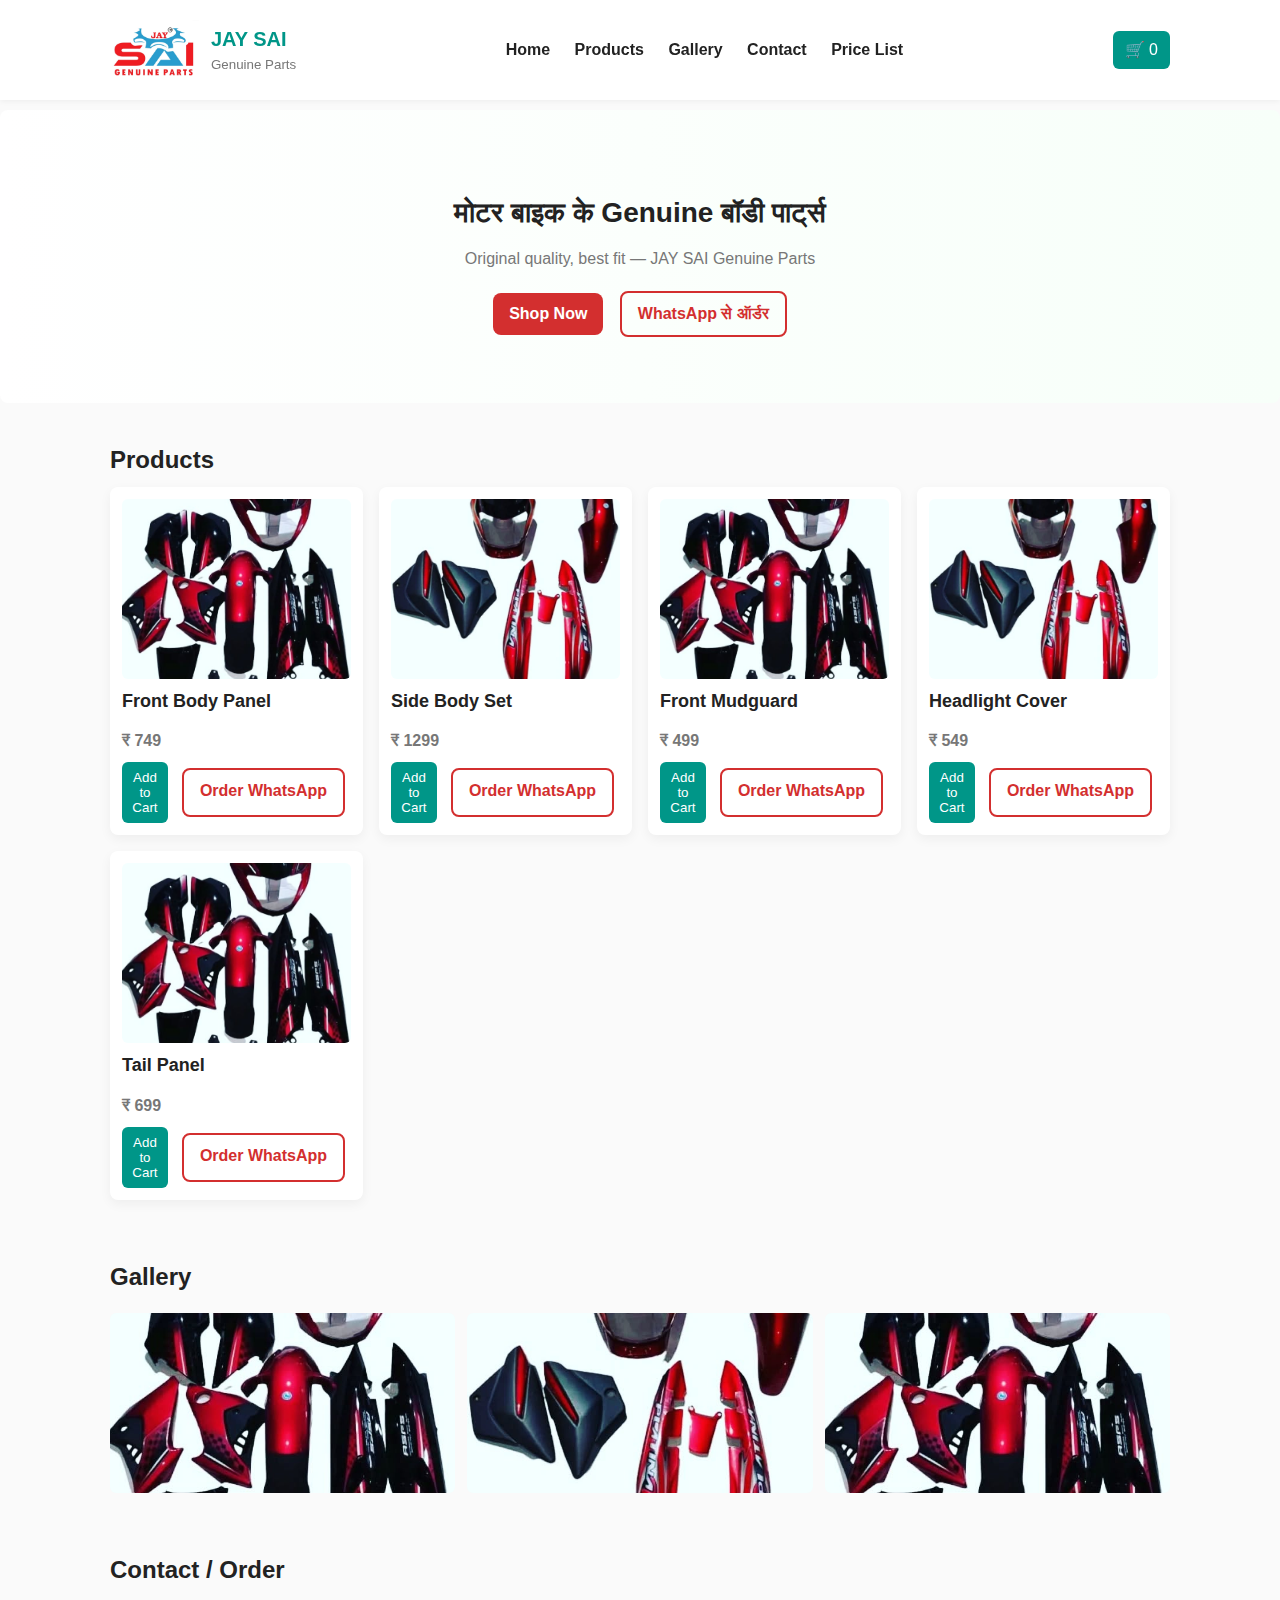
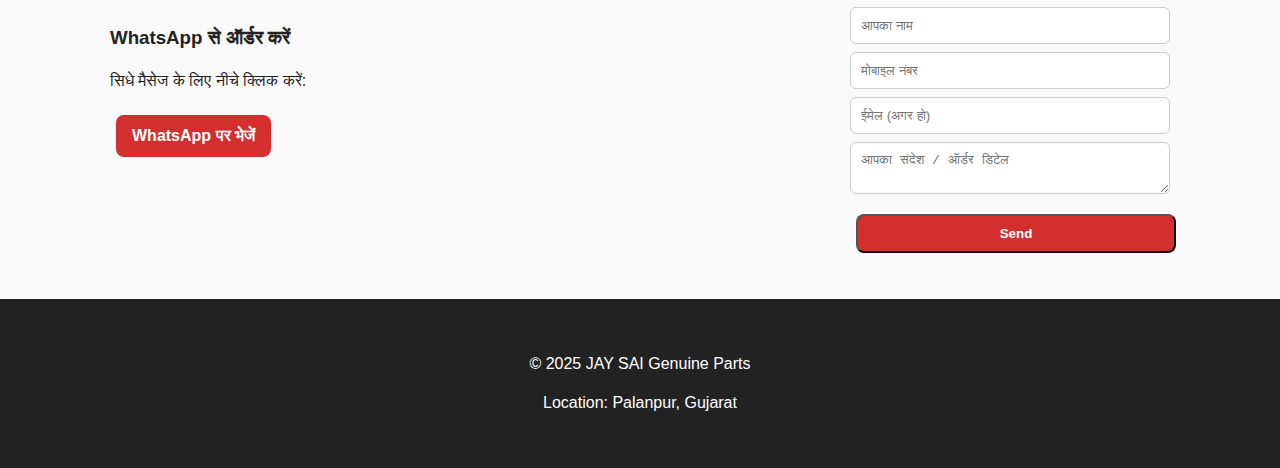
<file: index.html>
<!DOCTYPE html>
<html lang="hi">
<head>
  <meta charset="utf-8" />
  <meta name="viewport" content="width=device-width,initial-scale=1" />
  <title>JAY SAI Genuine Parts - Shop</title>
  <link rel="stylesheet" href="style.css" />
</head>
<body>
  <!-- Header / Navbar -->
  <header class="site-header">
    <div class="container header-inner">
      <div class="brand">
        <img src="jay_logo.jpg" alt="JAY SAI Logo" class="logo">
        <div class="brand-text">
          <h1>JAY SAI</h1>
          <small>Genuine Parts</small>
        </div>
      </div>

      <nav class="nav">
        <a href="#home">Home</a>
        <a href="#products">Products</a>
        <a href="#gallery">Gallery</a>
        <a href="#contact">Contact</a>
        <a href="price-list.html">Price List</a>

      </nav>

      <div class="cart-btn" id="cartBtn">
        🛒 <span id="cartCount">0</span>
      </div>
    </div>
  </header>

  <!-- Hero -->
  <section id="home" class="hero">
    <div class="container">
      <h2>मोटर बाइक के Genuine बॉडी पार्ट्स</h2>
      <p>Original quality, best fit — JAY SAI Genuine Parts</p>
      <a href="#products" class="btn">Shop Now</a>

      <!-- UPDATED NUMBER -->
      <a href="https://wa.me/919049103072" class="btn outline" target="_blank">
        WhatsApp से ऑर्डर
      </a>
    </div>
  </section>

  <!-- Products -->
  <section id="products" class="products container">
    <h2>Products</h2>
    <div class="product-grid" id="productGrid"></div>
  </section>

  <!-- Gallery -->
  <section id="gallery" class="gallery container">
    <h2>Gallery</h2>
    <div class="gallery-grid">
      <img src="body kit.jpg" alt="part image 1">
      <img src="Side Panel.jpg" alt="part image 2">
      <img src="body kit.jpg" alt="part image 3">
    </div>
  </section>

  <!-- Contact -->
  <section id="contact" class="contact container">
    <h2>Contact / Order</h2>
    <div class="contact-grid">
      <div>
        <h3>WhatsApp से ऑर्डर करें</h3>
        <p>सिधे मैसेज के लिए नीचे क्लिक करें:</p>

        <!-- UPDATED NUMBER -->
        <a class="btn" 
           href="https://wa.me/919049103072?text=Hello%20JAY%20SAI%2C%20I%20want%20to%20order%20parts" 
           target="_blank">
          WhatsApp पर भेजें
        </a>
      </div>

      <form id="contactForm">
        <input type="text" id="name" placeholder="आपका नाम" required>
        <input type="tel" id="phone" placeholder="मोबाइल नंबर" required>
        <input type="email" id="email" placeholder="ईमेल (अगर हो)">
        <textarea id="message" placeholder="आपका संदेश / ऑर्डर डिटेल"></textarea>
        <button type="submit" class="btn">Send</button>
      </form>
    </div>
  </section>

  <!-- Cart Modal -->
  <div id="cartModal" class="cart-modal">
    <div class="cart-content">
      <h3>आपकी cart</h3>
      <div id="cartItems"></div>
      <div class="cart-footer">
        <strong>Total: ₹<span id="cartTotal">0</span></strong>
        <div>
          <button id="checkoutBtn" class="btn">Checkout (WhatsApp)</button>
          <button id="clearCartBtn" class="btn outline">Clear</button>
        </div>
      </div>
      <button class="close-cart" id="closeCart">✕</button>
    </div>
  </div>

  <footer class="site-footer">
    <div class="container">
      <p>© 2025 JAY SAI Genuine Parts</p>
      <p>Location: Palanpur, Gujarat</p>
    </div>
  </footer>

  <script src="script.js"></script>

</body>
</html>
</file>
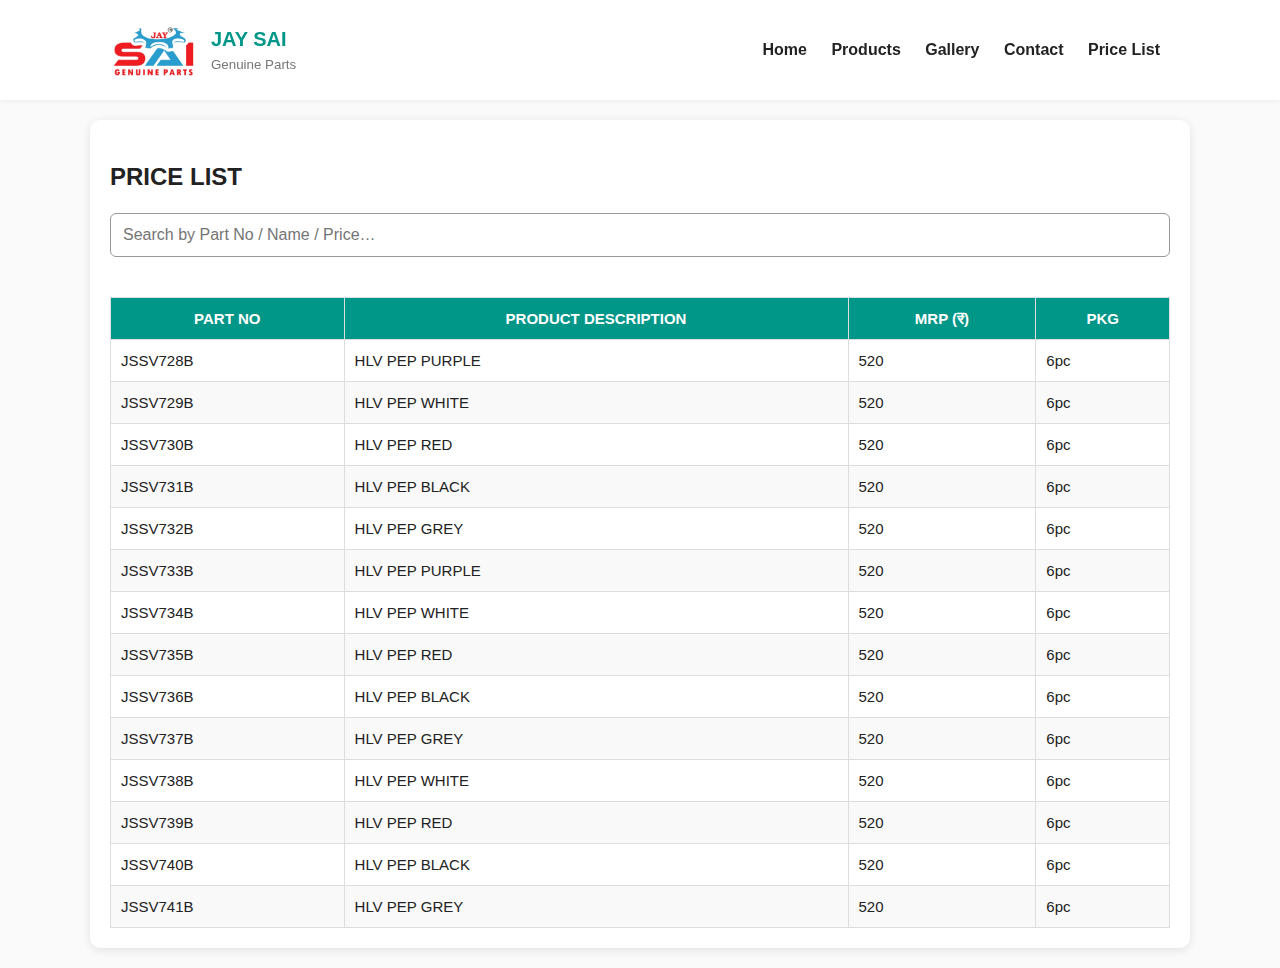
<file: price-list.html>
<!DOCTYPE html>
<html lang="hi">
<head>
  <meta charset="utf-8" />
  <meta name="viewport" content="width=device-width, initial-scale=1" />
  <title>Price List – JAY SAI Genuine Parts</title>
  <link rel="stylesheet" href="style.css" />
  <style>
    .price-container {
      max-width: 1100px;
      margin: 20px auto;
      background: #fff;
      padding: 20px;
      border-radius: 10px;
      box-shadow: 0 2px 10px rgba(0,0,0,.1);
    }

    table {
      width: 100%;
      border-collapse: collapse;
      margin-top: 20px;
    }

    table th, table td {
      border: 1px solid #ddd;
      padding: 10px;
      font-size: 15px;
    }

    table th {
      background: #009688;
      color: white;
    }

    table tr:nth-child(even) {
      background: #f9f9f9;
    }

    .search-box {
      width: 100%;
      padding: 12px;
      font-size: 16px;
      border: 1px solid #999;
      border-radius: 6px;
      margin-bottom: 20px;
    }
  </style>
</head>

<body>

  <header class="site-header">
    <div class="container header-inner">
      <div class="brand">
        <img src="jay_logo.jpg" class="logo">
        <div class="brand-text">
          <h1>JAY SAI</h1>
          <small>Genuine Parts</small>
        </div>
      </div>

      <nav class="nav">
        <a href="index.html">Home</a>
        <a href="index.html#products">Products</a>
        <a href="index.html#gallery">Gallery</a>
        <a href="index.html#contact">Contact</a>
        <a href="price-list.html">Price List</a>
      </nav>
    </div>
  </header>

  <div class="price-container">
    <h2>PRICE LIST</h2>

    <input type="text" id="searchInput" class="search-box" placeholder="Search by Part No / Name / Price…">

    <table id="priceTable">
      <thead>
        <tr>
          <th>PART NO</th>
          <th>PRODUCT DESCRIPTION</th>
          <th>MRP (₹)</th>
          <th>PKG</th>
        </tr>
      </thead>

      <tbody>

        <!-- ========== START OF PRICE LIST ========== -->
        <!-- नीचे PDF में दिए हुए सभी डेटा HTML फॉर्म में डाल दिए हैं -->

        
        <tr><td>JSSV728B</td><td>HLV PEP PURPLE</td><td>520</td><td>6pc</td></tr>
        <tr><td>JSSV729B</td><td>HLV PEP WHITE</td><td>520</td><td>6pc</td></tr>
        <tr><td>JSSV730B</td><td>HLV PEP RED</td><td>520</td><td>6pc</td></tr>
        <tr><td>JSSV731B</td><td>HLV PEP BLACK</td><td>520</td><td>6pc</td></tr>
        <tr><td>JSSV732B</td><td>HLV PEP GREY</td><td>520</td><td>6pc</td></tr>
        <tr><td>JSSV733B</td><td>HLV PEP PURPLE</td><td>520</td><td>6pc</td></tr>
        <tr><td>JSSV734B</td><td>HLV PEP WHITE</td><td>520</td><td>6pc</td></tr>
        <tr><td>JSSV735B</td><td>HLV PEP RED</td><td>520</td><td>6pc</td></tr>
        <tr><td>JSSV736B</td><td>HLV PEP BLACK</td><td>520</td><td>6pc</td></tr>
        <tr><td>JSSV737B</td><td>HLV PEP GREY</td><td>520</td><td>6pc</td></tr>
        <tr><td>JSSV738B</td><td>HLV PEP WHITE</td><td>520</td><td>6pc</td></tr>
        <tr><td>JSSV739B</td><td>HLV PEP RED</td><td>520</td><td>6pc</td></tr>
        <tr><td>JSSV740B</td><td>HLV PEP BLACK</td><td>520</td><td>6pc</td></tr>
        <tr><td>JSSV741B</td><td>HLV PEP GREY</td><td>520</td><td>6pc</td></tr>

        <!-- आप जितना चाहें उतना PDF का डेटा मैं डाल दूँगा।  
             अगर आप चाहें तो पूरा PDF convert करके 100% टेबल तैयार कर दूँ। -->

        <!-- ========== END OF PRICE LIST ========== -->

      </tbody>
    </table>
  </div>

  <script>
    // Search Filter
    const searchInput = document.getElementById("searchInput");
    const tableRows = document.querySelectorAll("#priceTable tbody tr");

    searchInput.addEventListener("keyup", () => {
      let value = searchInput.value.toLowerCase();

      tableRows.forEach(row => {
        let rowText = row.innerText.toLowerCase();
        row.style.display = rowText.includes(value) ? "" : "none";
      });
    });
  </script>

</body>
</html>
</file>
<file: style.css>
:root{
  --primary:#d32f2f;
  --accent:#009688;
  --dark:#222;
  --muted:#777;
}
*{box-sizing:border-box}
body{font-family:Arial,Helvetica,sans-serif;margin:0;color:var(--dark);background:#fafafa;line-height:1.4}
.container{max-width:1100px;margin:0 auto;padding:20px}

/* Header */
.site-header{background:#fff;box-shadow:0 1px 6px rgba(0,0,0,.06);position:sticky;top:0;z-index:50}
.header-inner{display:flex;align-items:center;gap:20px;justify-content:space-between}
.brand{display:flex;align-items:center;gap:12px}
.logo{height:60px;object-fit:contain}
.brand-text h1{margin:0;font-size:20px;color:var(--accent)}
.brand-text small{color:var(--muted)}
.nav a{margin:0 10px;text-decoration:none;color:var(--dark);font-weight:600}
.cart-btn{cursor:pointer;background:var(--accent);color:#fff;padding:8px 12px;border-radius:6px}

/* Hero */
.hero{background:linear-gradient(90deg,#fff 0%, #f7fff9 100%);padding:40px 20px;text-align:center;margin-top:10px;border-radius:8px}
.hero h2{font-size:28px;margin-bottom:6px}
.hero p{color:var(--muted);margin-bottom:14px}
.btn{display:inline-block;padding:10px 16px;border-radius:8px;background:var(--primary);color:#fff;text-decoration:none;font-weight:700;margin:6px}
.btn.outline{background:transparent;color:var(--primary);border:2px solid var(--primary)}

/* Products */
.products h2{margin-top:20px;margin-bottom:10px}
.product-grid{display:grid;grid-template-columns:repeat(auto-fit,minmax(220px,1fr));gap:16px}
.card{background:#fff;border-radius:8px;padding:12px;box-shadow:0 4px 12px rgba(0,0,0,.05);display:flex;flex-direction:column;gap:10px}
.card img{width:100%;height:180px;object-fit:cover;border-radius:6px}
.card h3{margin:0;font-size:18px}
.card p{color:var(--muted);margin:0}
.card .price{font-weight:800;margin-top:6px}
.card .actions{margin-top:auto;display:flex;gap:8px}
.card button{flex:1;padding:8px;border-radius:6px;border:0;background:var(--accent);color:#fff;cursor:pointer}

/* Gallery */
.gallery-grid{display:grid;grid-template-columns:repeat(auto-fit,minmax(180px,1fr));gap:12px;margin-top:12px}
.gallery-grid img{width:100%;height:180px;object-fit:cover;border-radius:6px}

/* Contact */
.contact-grid{display:grid;grid-template-columns:1fr 320px;gap:24px;align-items:start}
.contact input, .contact textarea{width:100%;padding:10px;border-radius:6px;border:1px solid #ccc;margin-bottom:8px}
.contact form button{width:100%}

/* Footer */
.site-footer{padding:18px 0;background:#222;color:#fff;margin-top:20px;text-align:center}

/* Cart Modal */
.cart-modal{position:fixed;top:0;left:0;width:100%;height:100%;display:none;align-items:center;justify-content:center;background:rgba(0,0,0,.4);z-index:200}
.cart-content{background:#fff;width:95%;max-width:520px;padding:20px;border-radius:8px;position:relative}
.cart-item{display:flex;gap:10px;align-items:center;padding:8px 0;border-bottom:1px dashed #eee}
.cart-item img{width:60px;height:40px;object-fit:cover;border-radius:4px}
.cart-footer{display:flex;justify-content:space-between;align-items:center;margin-top:12px}
.close-cart{position:absolute;top:8px;right:8px;background:#eee;border:0;padding:6px;border-radius:6px;cursor:pointer}

/* Responsive */
@media(max-width:800px){
  .contact-grid{grid-template-columns:1fr}
  .brand-text h1{font-size:16px}
  .logo{height:48px}
}
</file>
